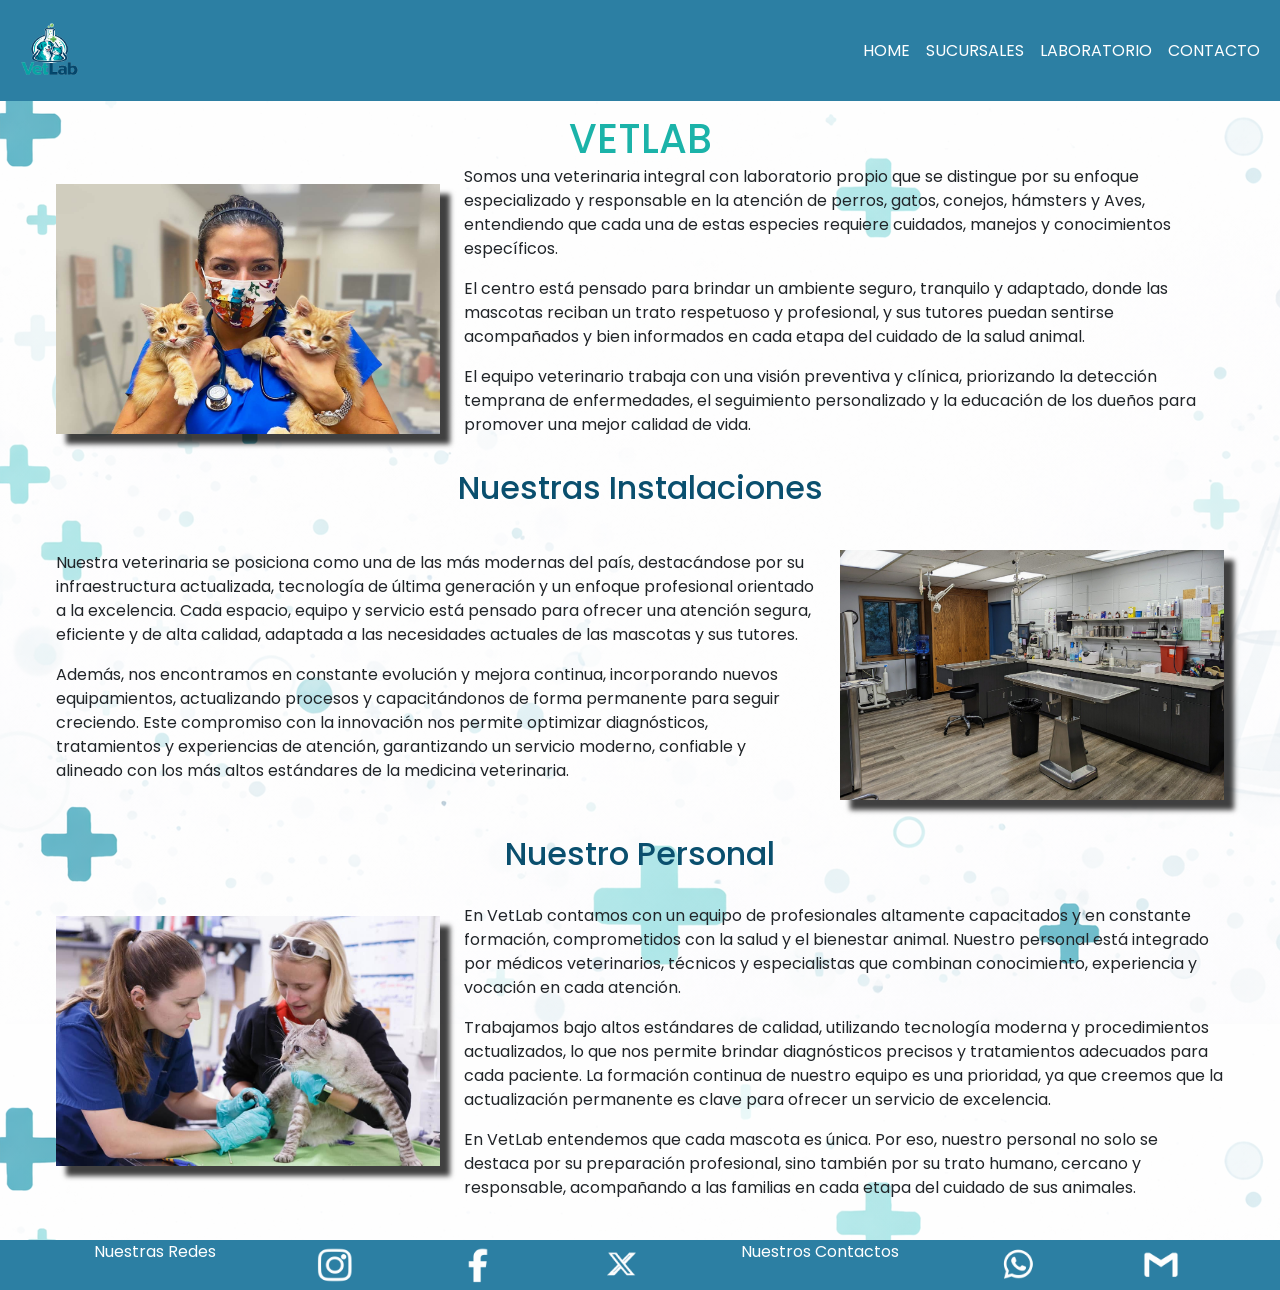
<file: index.html>
<!DOCTYPE html>
<html lang="es">
<head>
    <meta charset="UTF-8">
    <meta name="description" content="Veterinaria y laboratorio VetLab dedicado al diagnóstico y cuidado animal, con profesionales capacitados, tecnología moderna y una red de sucursales que garantizan atención confiable.">
    <meta name="viewport" content="width=device-width, initial-scale=1.0">
    <title>VetLab</title>
    
   
    <link href="https://cdn.jsdelivr.net/npm/bootstrap@5.3.8/dist/css/bootstrap.min.css" rel="stylesheet" integrity="sha384-sRIl4kxILFvY47J16cr9ZwB07vP4J8+LH7qKQnuqkuIAvNWLzeN8tE5YBujZqJLB" crossorigin="anonymous">
   
    <link href="https://fonts.googleapis.com/css2?family=Poppins:wght@400;500;600;700&display=swap" rel="stylesheet">
   
    <link rel="stylesheet" href="./css/style.css">
</head>



<body>
    <header>
        <nav class="navbar navbar-expand-lg header  ">
                    <div class="container-fluid  " >
                        <a class="navbar-brand " href="#"> <img class="logo" src="./img/logo.png.png" alt="logo vetlab"> </a>

                        <button class="navbar-toggler" type="button" data-bs-toggle="collapse" data-bs-target="#navbarNav" aria-controls="navbarNav" aria-expanded="false" aria-label="Toggle navigation">
                         <span class="navbar-toggler-icon"></span>
                         </button>
                            <div class="collapse navbar-collapse justify-content-end" id="navbarNav">
                        <ul class="navbar-nav">
                          <li class="nav-item">
                          <a class="nav-link  a"   href="#">Home</a>
                            </li>
                                    <li class="nav-item">
                            <a class="nav-link  a" href="./pages/sucursales.html">Sucursales</a>
                            </li>
                            <li class="nav-item">
                            <a class="nav-link  a" href="./pages/laboratorio.html">Laboratorio</a>
                            </li>
                            <li class="nav-item">
                            <a class="nav-link a" href="./pages/contacto.html">Contacto</a>
                            </li>
                    </ul>
                </div>
            </div>
        </nav>
        
            
           
    
</header>


        <main>
    
            <section class="contenedor-index">



                <h1 class="titulo-uno"> VetLab  </h1>

                <div class="parrafo-uno">



                       <p>
                         Somos una veterinaria integral con laboratorio propio que se distingue por su enfoque especializado y responsable en la atención de perros, gatos, conejos, hámsters y Aves, entendiendo que cada una de estas especies requiere cuidados, manejos y conocimientos específicos.</p>
                                                    
                        <p> El centro está pensado para brindar un ambiente seguro, tranquilo y adaptado, donde las mascotas reciban un trato respetuoso y profesional, y sus tutores puedan sentirse acompañados y bien informados en cada etapa del cuidado de la salud animal.</p>
                                   

                       <p> El equipo veterinario trabaja con una visión preventiva y clínica, priorizando la detección temprana de enfermedades, el seguimiento personalizado y la educación de los dueños para promover una mejor calidad de vida.</p>


                </div>
       
                

                     
                       <img   class="gatitos-index"  src="./img/personal-gatos.png.jpg" alt="veterinaria sosteniendo dos gatos bebes">


                    <h2 class="titulo-dos"> nuestras instalaciones </h2>

                                <div class="parrafo-dos">

                                        <p>Nuestra veterinaria se posiciona como una de las más modernas del país, destacándose por su infraestructura actualizada, tecnología de última generación y un enfoque profesional orientado a la excelencia. Cada espacio, equipo y servicio está pensado para ofrecer una atención segura, eficiente y de alta calidad, adaptada a las necesidades actuales de las mascotas y sus tutores.</p>
                                        

                                         <p> Además, nos encontramos en constante evolución y mejora continua, incorporando nuevos equipamientos, actualizando procesos y capacitándonos de forma permanente para seguir creciendo. Este compromiso con la innovación nos permite optimizar diagnósticos, tratamientos y experiencias de atención, garantizando un servicio moderno, confiable y alineado con los más altos estándares de la medicina veterinaria.</p>
                                </div>
                    
                 
                 
              
                 <img  class="clinica-index"  src="./img/clinica1.png.jpg" alt="instalaciones de vetlab">
                 

                 
                 <h2 class="titulo-tres"> Nuestro personal</h2>
                 
                 <div class="parrafo-tres">

                    <p>En VetLab contamos con un equipo de profesionales altamente capacitados y en constante formación, comprometidos con la salud y el bienestar animal. Nuestro personal está integrado por médicos veterinarios, técnicos y especialistas que combinan conocimiento, experiencia y vocación en cada atención. </p>
                    

                   <p> Trabajamos bajo altos estándares de calidad, utilizando tecnología moderna y procedimientos actualizados, lo que nos permite brindar diagnósticos precisos y tratamientos adecuados para cada paciente. La formación continua de nuestro equipo es una prioridad, ya que creemos que la actualización permanente es clave para ofrecer un servicio de excelencia.</p>

                   <p> En VetLab entendemos que cada mascota es única. Por eso, nuestro personal no solo se destaca por su preparación profesional, sino también por su trato humano, cercano y responsable, acompañando a las familias en cada etapa del cuidado de sus animales.</p>


                 </div>
                
                 
                  
               
                 
                 <img class="personal-index" src="./img/veterinaria1.png.jpg" alt="veterinaria atendiento a un gato">




            </section>
    
    
           





        </main>
  
    
   
   
    
    
    
    
   
         <footer>
          <p class="predes">nuestras Redes</p>
          <a  class="img-ig" href="https://www.instagram.com/nico_perettii/"><img src="./img/ig.png.png" alt="logo instragram"></a>
          <a class="img-facebook"  href="https://www.instagram.com/nico_perettii/"><img src="./img/facebook.png.png" alt="logo facebook"></a>
          
          <a class="img-twitter" href="https://x.com/NicoPerettii"> <img src="./img/twitter.png.png" alt="logo twitter"></a>
         


            <p class="pcontactos">nuestros contactos</p>
                    <a class="img-whats" href="https://w.app/vetlabcontacto"><img src="./img/whatsapp.png.png" alt="logo whatsapp"></a>
                   <a class="img-gmail" href="mailto:nicolasmperettigmail.com"> <img src="./img/gmail.png.png" alt="logo correo"></a>
              
            
          
          
       
        </footer>
    
            <script src="https://cdn.jsdelivr.net/npm/bootstrap@5.3.8/dist/js/bootstrap.bundle.min.js" integrity="sha384-FKyoEForCGlyvwx9Hj09JcYn3nv7wiPVlz7YYwJrWVcXK/BmnVDxM+D2scQbITxI" crossorigin="anonymous"></script>

</body>
</html>
</file>
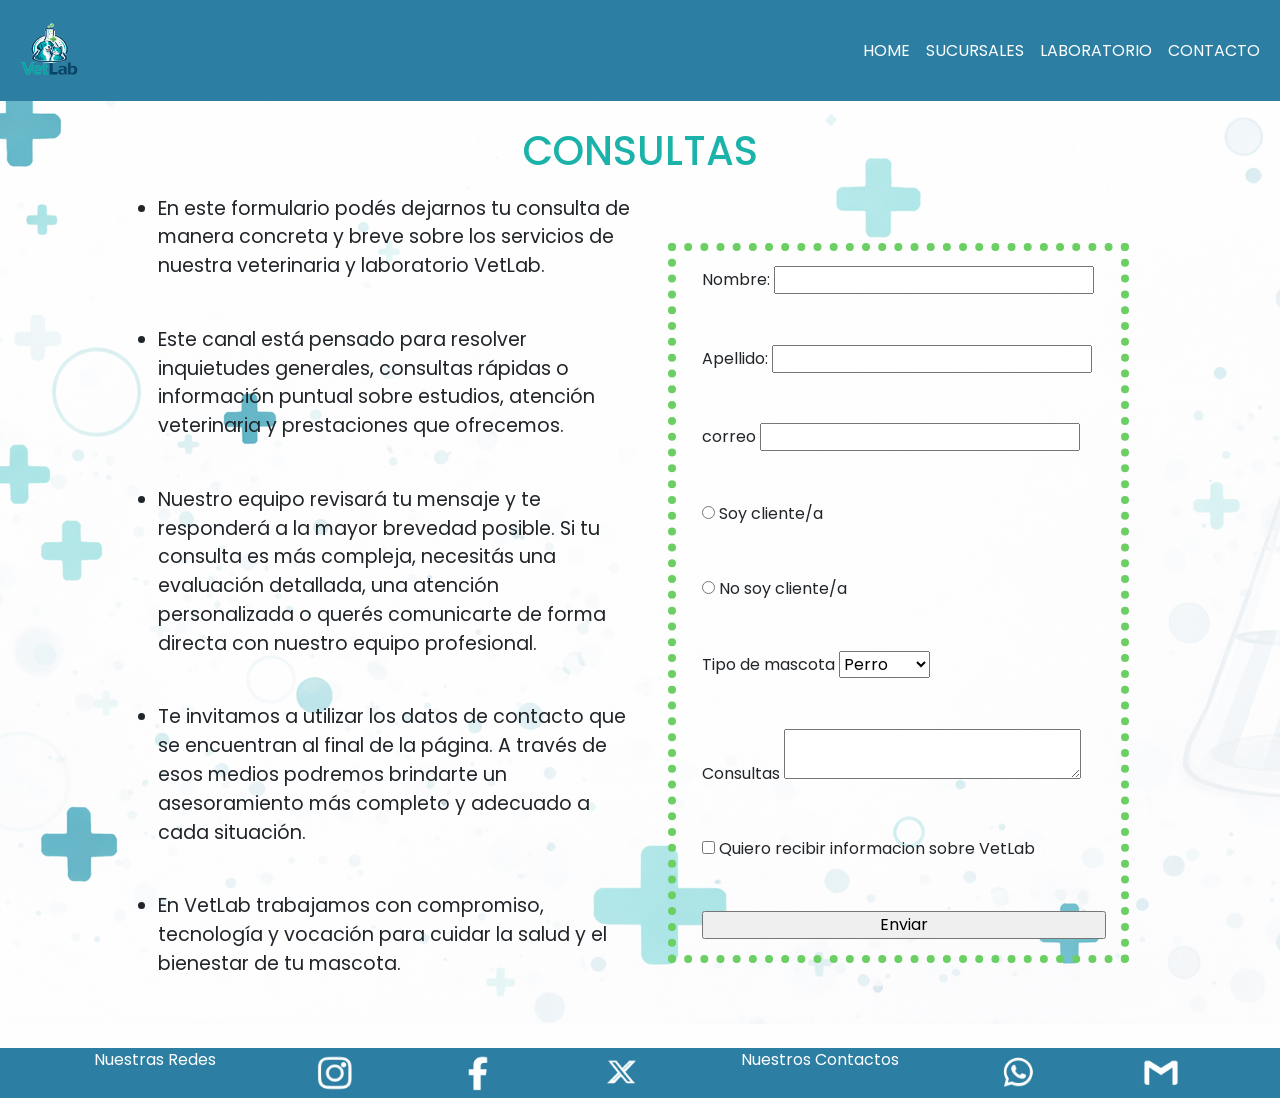
<file: pages/contacto.html>
<!DOCTYPE html>
<html lang="es">
<head>
    <meta charset="UTF-8">
    <meta name="viewport" content="width=device-width, initial-scale=1.0">
    <meta name="description" content="Contactá con VetLab para consultas, turnos o información sobre estudios y servicios veterinarios. Nuestro equipo está disponible para ayudarte y brindarte asesoramiento.">
     <title>Vetlab Contacto</title>
    <link href="https://cdn.jsdelivr.net/npm/bootstrap@5.3.8/dist/css/bootstrap.min.css" rel="stylesheet" integrity="sha384-sRIl4kxILFvY47J16cr9ZwB07vP4J8+LH7qKQnuqkuIAvNWLzeN8tE5YBujZqJLB" crossorigin="anonymous">
    
    <link href="https://fonts.googleapis.com/css2?family=Poppins:wght@400;500;600;700&display=swap" rel="stylesheet">
    <link rel="stylesheet" href="../css/style.css">
</head>
<body>
    
    
    
    <header>

                 <nav class="navbar navbar-expand-lg header  ">
                    <div class="container-fluid  " >
                        <a class="navbar-brand " href="#"> <img class="logo" src="../img/logo.png.png" alt="logo vetlab"> </a>

                        <button class="navbar-toggler" type="button" data-bs-toggle="collapse" data-bs-target="#navbarNav" aria-controls="navbarNav" aria-expanded="false" aria-label="Toggle navigation">
                         <span class="navbar-toggler-icon"></span>
                         </button>
                            <div class="collapse navbar-collapse justify-content-end" id="navbarNav">
                        <ul class="navbar-nav">
                          <li class="nav-item">
                          <a class="nav-link  a"   href="../index.html">Home</a>
                            </li>
                                    <li class="nav-item">
                            <a class="nav-link  a" href="./sucursales.html">Sucursales</a>
                            </li>
                            <li class="nav-item">
                            <a class="nav-link  a" href="./laboratorio.html">Laboratorio</a>
                            </li>
                            <li class="nav-item">
                            <a class="nav-link a" href="#">Contacto</a>
                            </li>
                    </ul>
                </div>
            </div>
        </nav>

      
    </header>
    
    
    
    
    
    
    
    <main>
        <h1 class="titulo-contacto"> Consultas </h1>
       
       
       
      <section class="formulario">   

        <div class="textop">
            
            <ul>
               
                 <li> <p>En este formulario podés dejarnos tu consulta de manera concreta y breve sobre los servicios de nuestra  veterinaria y laboratorio VetLab. </p></li>
                        <br>
                  <li>  <p>Este canal está pensado para resolver inquietudes generales, consultas rápidas o información puntual sobre estudios, atención veterinaria y prestaciones que ofrecemos.</p> </li>
                        <br>
                   <li> <p>Nuestro equipo revisará tu mensaje y te responderá a la mayor brevedad posible. Si tu consulta es más compleja, necesitás una evaluación detallada, una atención personalizada o querés comunicarte de forma directa con nuestro equipo profesional. </p></li>
                    <br>
                    <li><p>Te invitamos a utilizar los datos de contacto que se encuentran al final de la página. A través de esos medios podremos brindarte un asesoramiento más completo y adecuado a cada situación. </p></li>
                        <br>
                    <li><p>En VetLab trabajamos con compromiso, tecnología y vocación para cuidar la salud y el bienestar de tu mascota.</p></li>
            </ul>


              
        </div>

       


           
                        
                            <form class="form" action="/sumbit"  method="post">

                                        <div >

                                            <label for="nombre">Nombre:</label>
                                            <input type="text" name="nombre" id="nombre">
                                        </div>
                                        
                                    <div >
                                        <label for="apellido">Apellido:</label>
                                        <input type="text" name="apellido" id="apellido">
                                    
                                    </div>
                                    
                                    <div >
                                        <label for="correo">correo</label>
                                        <input type="text" name="correo" id="correo">

                                    </div>
                                   
                                    <div>  
                                        
                                        <input type="radio">
                                        <label for="soy cliente">Soy cliente/a </label>
                                    
                                    </div>
                                
                                    <div>
                                        
                                        <input type="radio">
                                        <label for="no soy cliente">No soy cliente/a </label>
                                    
                                    </div>

                                   <div>

                                         <label for="Tipo de mascota">Tipo de mascota</label>
                                        <select name="" id="">
                                            <option value="">Perro</option>
                                            <option value="">Gato</option>
                                            <option value="">Conejo</option>
                                            <option value="">Hamster</option>
                                            <option value="">Aves</option>
                                        </select>
                                   </div>

                                   
                                    <div>

                                        <label for="consultas">Consultas</label>
                                        <textarea name="consultas" id="consultas"></textarea>
                                    
                                    </div>
                                    
                                    <div>
                                        <input type="checkbox">
                                        <label for="quiero recibir información sobre vetlab">Quiero recibir informacion sobre VetLab</label>
                                        
                                    
                                    </div>
                                   

                                <input class="boton" type="submit" value="Enviar">







                            </form>
                            
                        <p class="textomobile"> En este formulario podés dejarnos tu consulta de manera concreta y breve sobre los servicios de nuestra veterinaria y laboratorio VetLab.
                                        
                                Este canal está pensado para resolver inquietudes generales, consultas rápidas o información puntual sobre estudios, atención veterinaria y prestaciones que ofrecemos.
                                        
                                Te invitamos a utilizar los datos de contacto que se encuentran al final de la página. A través de esos medios podremos brindarte un asesoramiento más completo y adecuado a cada situación.</p>

                                     
      </section>
       

                

    </main>
    
    
   
   
   
   
    
    
    
   <footer>
         <p class="predes">nuestras Redes</p>
          <a class="img-ig" href="https://www.instagram.com/nico_perettii/"><img src="../img/ig.png.png" alt="logo instragram"></a>
          <a class="img-facebook"  href="https://www.instagram.com/nico_perettii/"><img src="../img/facebook.png.png" alt="logo facebook"></a>
          
          <a class="img-twitter" href="https://x.com/NicoPerettii"> <img src="../img/twitter.png.png" alt="logo twitter"></a>
         


              <p class="pcontactos">nuestros contactos</p>
                    <a class="img-whats" href="https://w.app/vetlabcontacto"><img src="../img/whatsapp.png.png" alt="logo whatsapp"></a>
                      <a class="img-gmail" href="mailto:nicolasmperettigmail.com"> <img src="../img/gmail.png.png" alt="logo correo"></a>
            
          
              
          
       
        </footer>
        <script src="https://cdn.jsdelivr.net/npm/bootstrap@5.3.8/dist/js/bootstrap.bundle.min.js" integrity="sha384-FKyoEForCGlyvwx9Hj09JcYn3nv7wiPVlz7YYwJrWVcXK/BmnVDxM+D2scQbITxI" crossorigin="anonymous"></script>
</body>
</html>
</file>
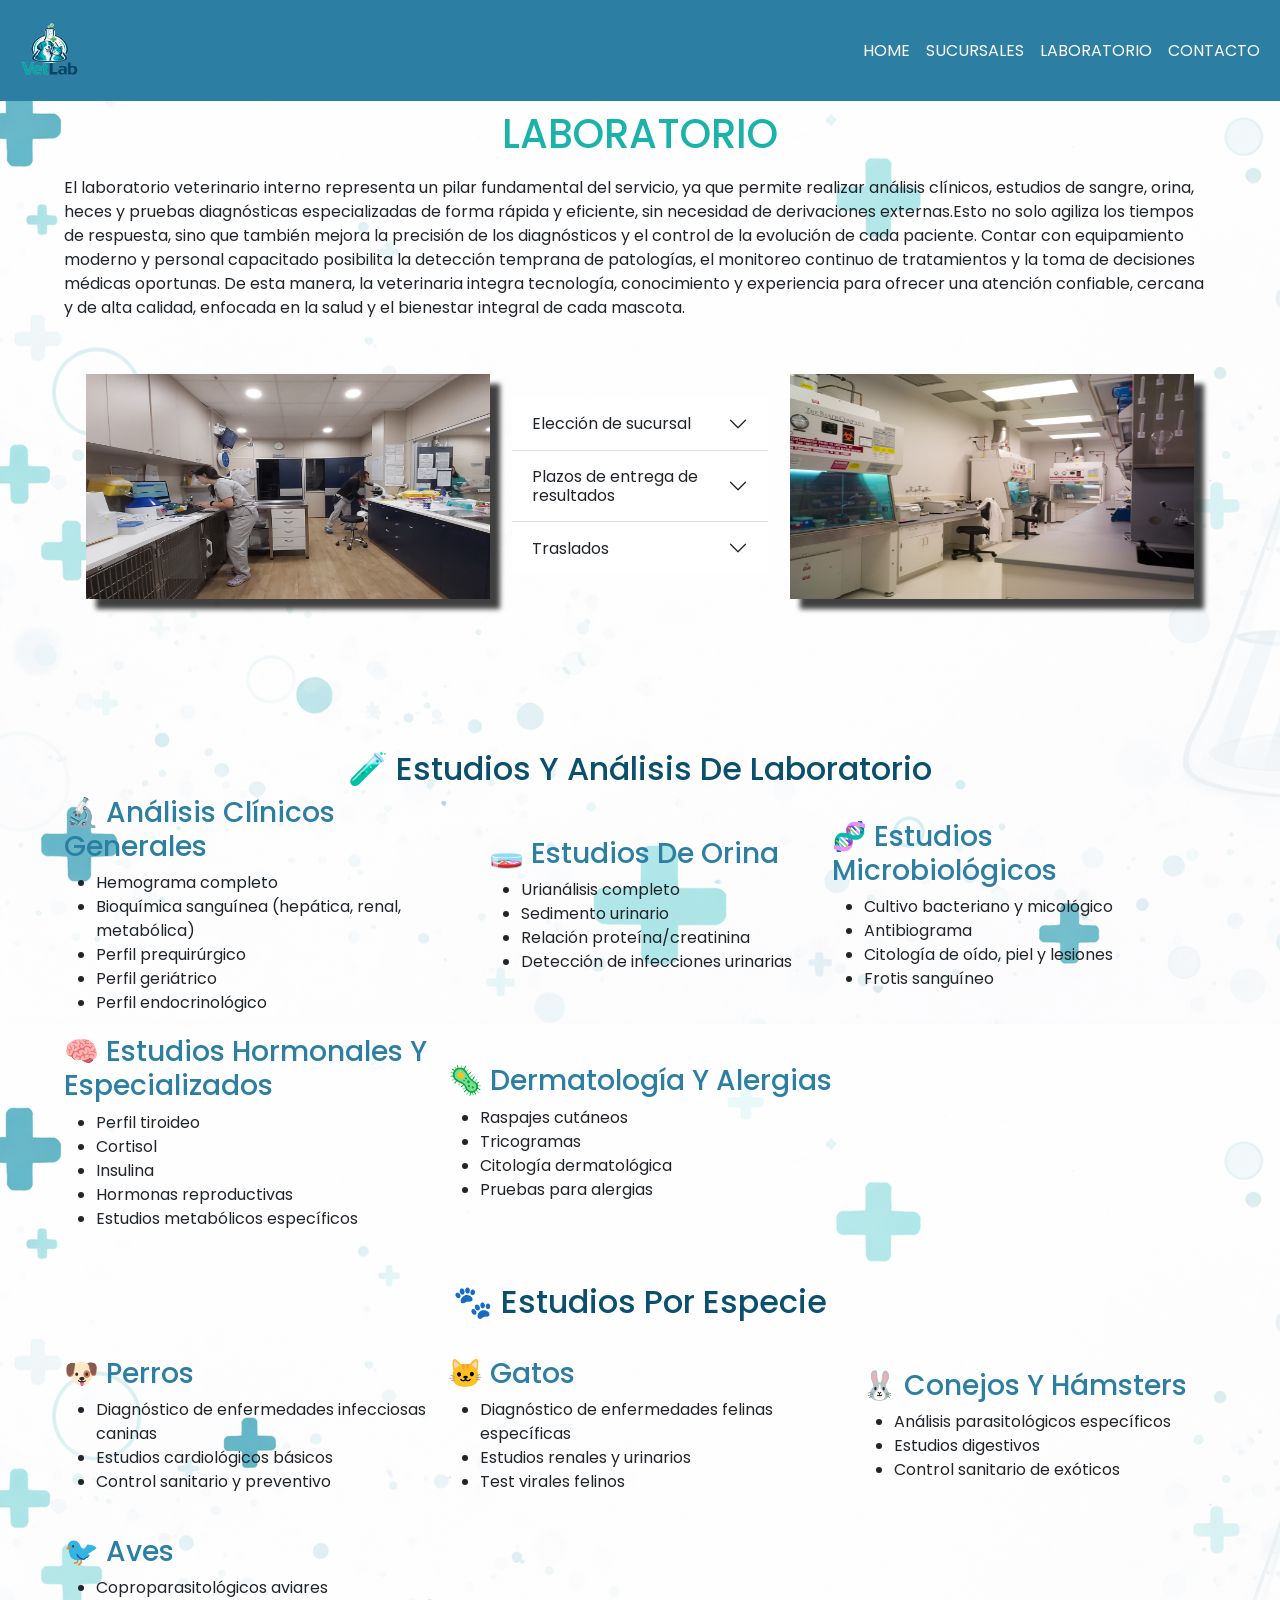
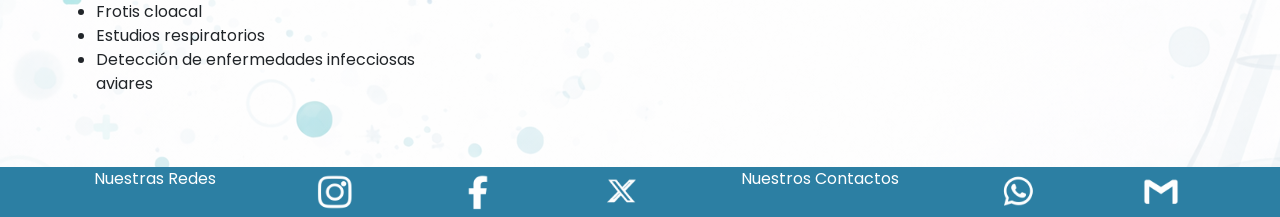
<file: pages/laboratorio.html>
<!DOCTYPE html>
<html lang="es">
<head>
    <meta charset="UTF-8">
    <meta name="viewport" content="width=device-width, initial-scale=1.0">
    <meta name="description" content="Laboratorio VetLab: análisis veterinarios precisos y confiables, con tecnología especializada para el diagnóstico de perros, gatos, aves y pequeños animales.">
    <title>VetLab Laboratorio</title>
    <link href="https://cdn.jsdelivr.net/npm/bootstrap@5.3.8/dist/css/bootstrap.min.css" rel="stylesheet" integrity="sha384-sRIl4kxILFvY47J16cr9ZwB07vP4J8+LH7qKQnuqkuIAvNWLzeN8tE5YBujZqJLB" crossorigin="anonymous">
    
    <link href="https://fonts.googleapis.com/css2?family=Poppins:wght@400;500;600;700&display=swap" rel="stylesheet">
    
    <link rel="stylesheet" href="../css/style.css">
</head>
<body>
    

    <header>
         <nav class="navbar navbar-expand-lg header  ">
                    <div class="container-fluid  " >
                        <a class="navbar-brand " href="#"> <img class="logo" src="../img/logo.png.png" alt="logo vetlab"> </a>

                        <button class="navbar-toggler" type="button" data-bs-toggle="collapse" data-bs-target="#navbarNav" aria-controls="navbarNav" aria-expanded="false" aria-label="Toggle navigation">
                         <span class="navbar-toggler-icon"></span>
                         </button>
                            <div class="collapse navbar-collapse justify-content-end" id="navbarNav">
                        <ul class="navbar-nav">
                          <li class="nav-item">
                          <a class="nav-link  a"   href="../index.html">Home</a>
                            </li>
                                    <li class="nav-item">
                            <a class="nav-link  a" href="./sucursales.html">Sucursales</a>
                            </li>
                            <li class="nav-item">
                            <a class="nav-link  a" href="#">Laboratorio</a>
                            </li>
                            <li class="nav-item">
                            <a class="nav-link a" href="./contacto.html">Contacto</a>
                            </li>
                    </ul>
                </div>
            </div>
        </nav>
        
     

    </header>
    
    
    
    
    
    
    <main>

        <section class="contenedor-lab1">

            <h1 class="titulo1"> laboratorio </h1>
       
                <p class="parrafo1">El laboratorio veterinario interno representa un pilar fundamental del servicio, ya que permite realizar análisis clínicos, estudios de sangre, orina, heces y pruebas diagnósticas especializadas de forma rápida y eficiente, sin necesidad de derivaciones externas.Esto no solo agiliza los tiempos de respuesta, sino que también mejora la precisión de los diagnósticos y el control de la evolución de cada paciente. Contar con equipamiento moderno y personal capacitado posibilita la detección temprana de patologías, el monitoreo continuo de tratamientos y la toma de decisiones médicas oportunas. De esta manera, la veterinaria integra tecnología, conocimiento y experiencia para ofrecer una atención confiable, cercana y de alta calidad, enfocada en la salud y el bienestar integral de cada mascota.</p>

           <img  class="img-lab2"  src="../img/laboratorio1.png.jpg" alt="laboratorio de vetlab">


            <div class="accordion accordion-flush atajos" id="accordionFlushExample">
            <div class="accordion-item">
            <h2 class="accordion-header">
            <button class="accordion-button collapsed" type="button" data-bs-toggle="collapse" data-bs-target="#flush-collapseOne" aria-expanded="false" aria-controls="flush-collapseOne">
         Elección de sucursal
                </button>
                 </h2>
             <div id="flush-collapseOne" class="accordion-collapse collapse" data-bs-parent="#accordionFlushExample">
           <div class="accordion-body">
            Según el tipo de estudio requerido y su cercanía geográfica, le recomendamos elegir la sucursal que resulte más conveniente de acuerdo a su ubicación.

            Es importante tener en cuenta que la Casa Central de San Francisco es la sede que cuenta con la totalidad de los estudios y la capacidad diagnóstica completa, ofreciendo la opción más integral dentro de la red VetLab.</div>
         </div>
            </div>
        <div class="accordion-item">
          <h2 class="accordion-header">
           <button class="accordion-button collapsed" type="button" data-bs-toggle="collapse" data-bs-target="#flush-collapseTwo" aria-expanded="false" aria-controls="flush-collapseTwo">
               Plazos de entrega de resultados
              </button>
            </h2>
            <div id="flush-collapseTwo" class="accordion-collapse collapse" data-bs-parent="#accordionFlushExample">
              <div class="accordion-body">El tiempo estimado para el análisis y entrega de resultados es de aproximadamente una semana. En casos de estudios de mayor complejidad, el plazo puede extenderse hasta un máximo de 15 días, garantizando siempre la precisión y la calidad diagnóstica que caracterizan a VetLab.</div>
         </div>
        </div>
        <div class="accordion-item">
          <h2 class="accordion-header">
            <button class="accordion-button collapsed" type="button" data-bs-toggle="collapse" data-bs-target="#flush-collapseThree" aria-expanded="false" aria-controls="flush-collapseThree">
             Traslados
                </button>
            </h2>
              <div id="flush-collapseThree" class="accordion-collapse collapse" data-bs-parent="#accordionFlushExample">
            <div class="accordion-body">Los traslados se encuentran incluidos para aquellos clientes que abonan una      cuota  mensual dentro de nuestros planes de servicio.

            En caso de no contar con dicho plan, el traslado puede realizarse abonando un adicional equivalente al 15% del valor del estudio solicitado, garantizando siempre una gestión segura y coordinada dentro de la red VetLab.</div>
           </div>
         </div>
            </div>


            <img class="img-lab1"  src="../img/laboratorio2.png.jpg" alt="laboratorio de vetlab">


        </section>
        

            <section class="contenedor-lab2">



                <h2 class="titulo2">🧪 Estudios y análisis de laboratorio </h2>
                        
                
                <div class="analisis">

                            <h3>🔬 Análisis clínicos generales </h3>
                                                <ul> 
                                            
                                                    <li>  Hemograma completo  </li>
                                                    <li>  Bioquímica sanguínea (hepática, renal, metabólica) </li> 
                                                    <li> Perfil prequirúrgico </li> 
                                                    <li> Perfil geriátrico  </li>
                                                    <li> Perfil endocrinológico </li>
                                                   
                                                </ul>

                        </div>
                 
                    <div class="orina">


                        <h3>  🧫 Estudios de orina  </h3>
                                            <ul>
                                                <li>   Urianálisis completo </li>
                                                <li> Sedimento urinario </li>
                                                <li> Relación proteína/creatinina </li>
                                                <li> Detección de infecciones urinarias </li>
                                        
                                            </ul>



                    </div>
                   
                    <div class="micro">

                        <h3> 🧬 Estudios microbiológicos  </h3>
                                            <ul>
                                                <li>Cultivo bacteriano y micológico</li> 
                                                <li>Antibiograma </li> 
                                                <li>Citología de oído, piel y lesiones </li> 
                                                <li>Frotis sanguíneo </li> 
                                        
                                            </ul>

                   </div>
                    
                   <div class="estudio">


                            <h3>🧠 Estudios hormonales y especializados </h3>
                                                <ul>  
                                                    <li>Perfil tiroideo</li>
                                                    <li>Cortisol </li>
                                                    <li> Insulina</li>
                                                    <li> Hormonas reproductivas</li>
                                                    <li>Estudios metabólicos específicos </li>

                                                </ul>


                   </div>

                   <div class="alergias">


                        <h3> 🦠 Dermatología y alergias  </h3>
                                            <ul> 
                                                <li>Raspajes cutáneos </li> 
                                                <li> Tricogramas</li>
                                                <li> Citología dermatológica</li> 
                                                <li> Pruebas para alergias</li>
                                    
                                            </ul>



                   </div>

                   

                    <h2 class="titulo3"> 🐾 Estudios por especie</h2>

                   <div class="perros" id="perros"> 

                        <h3>🐶 Perros </h3>
                        <ul> 
                            <li>  Diagnóstico de enfermedades infecciosas caninas</li> 
                            <li> Estudios cardiológicos básicos</li> 
                            <li> Control sanitario y preventivo</li>
                   
                        </ul>

                   </div> 
                        
                   
                   <div  class="gatos" id="gatos">

                            <h3> 🐱 Gatos  </h3>
                 
                                <ul>
                                    <li>  Diagnóstico de enfermedades felinas específicas</li>
                                    <li>Estudios renales y urinarios </li>
                                    <li>Test virales felinos   </li>
                 
                                </ul>

                        </div>
                 
                    <div class="roedores" id="roedores">
                        <h3> 🐰 Conejos y hámsters</h3>
                        <ul> 
                            <li>Análisis parasitológicos específicos </li>
                            <li>Estudios digestivos </li> 
                            <li>Control sanitario de exóticos </li> 
                         
                        </ul>
                 </div>
            
                 <div class="aves" id="aves">

                        <h3> 🐦 Aves</h3>
                        <ul>
                             <li>Coproparasitológicos aviares</li>
                            <li>Frotis cloacal </li>
                            <li>Estudios respiratorios </li>
                            <li>Detección de enfermedades infecciosas aviares</li>
                
                        </ul>

                 </div>

                    



            </section>



       

          
       
        
    </main>
    
    
    
    
     <footer>
          <p class="predes">nuestras Redes</p>
          <a class="img-ig" href="https://www.instagram.com/nico_perettii/"><img src="../img/ig.png.png" alt="logo instragram"></a>
           <a class="img-facebook"  href="https://www.instagram.com/nico_perettii/"><img src="../img/facebook.png.png" alt="logo facebook"></a>
          
          <a class="img-twitter" href="https://x.com/NicoPerettii"> <img src="../img/twitter.png.png" alt="logo twitter"></a>
         


             <p class="pcontactos">nuestros contactos</p>
                    <a class="img-whats" href="https://w.app/vetlabcontacto"><img src="../img/whatsapp.png.png" alt="logo whatsapp"></a>
                      <a class="img-gmail" href="mailto:nicolasmperettigmail.com"> <img src="../img/gmail.png.png" alt="logo correo"></a>
            
          
              
          
       
        </footer>

        <script src="https://cdn.jsdelivr.net/npm/bootstrap@5.3.8/dist/js/bootstrap.bundle.min.js" integrity="sha384-FKyoEForCGlyvwx9Hj09JcYn3nv7wiPVlz7YYwJrWVcXK/BmnVDxM+D2scQbITxI" crossorigin="anonymous"></script>
</body>
</html>
</file>
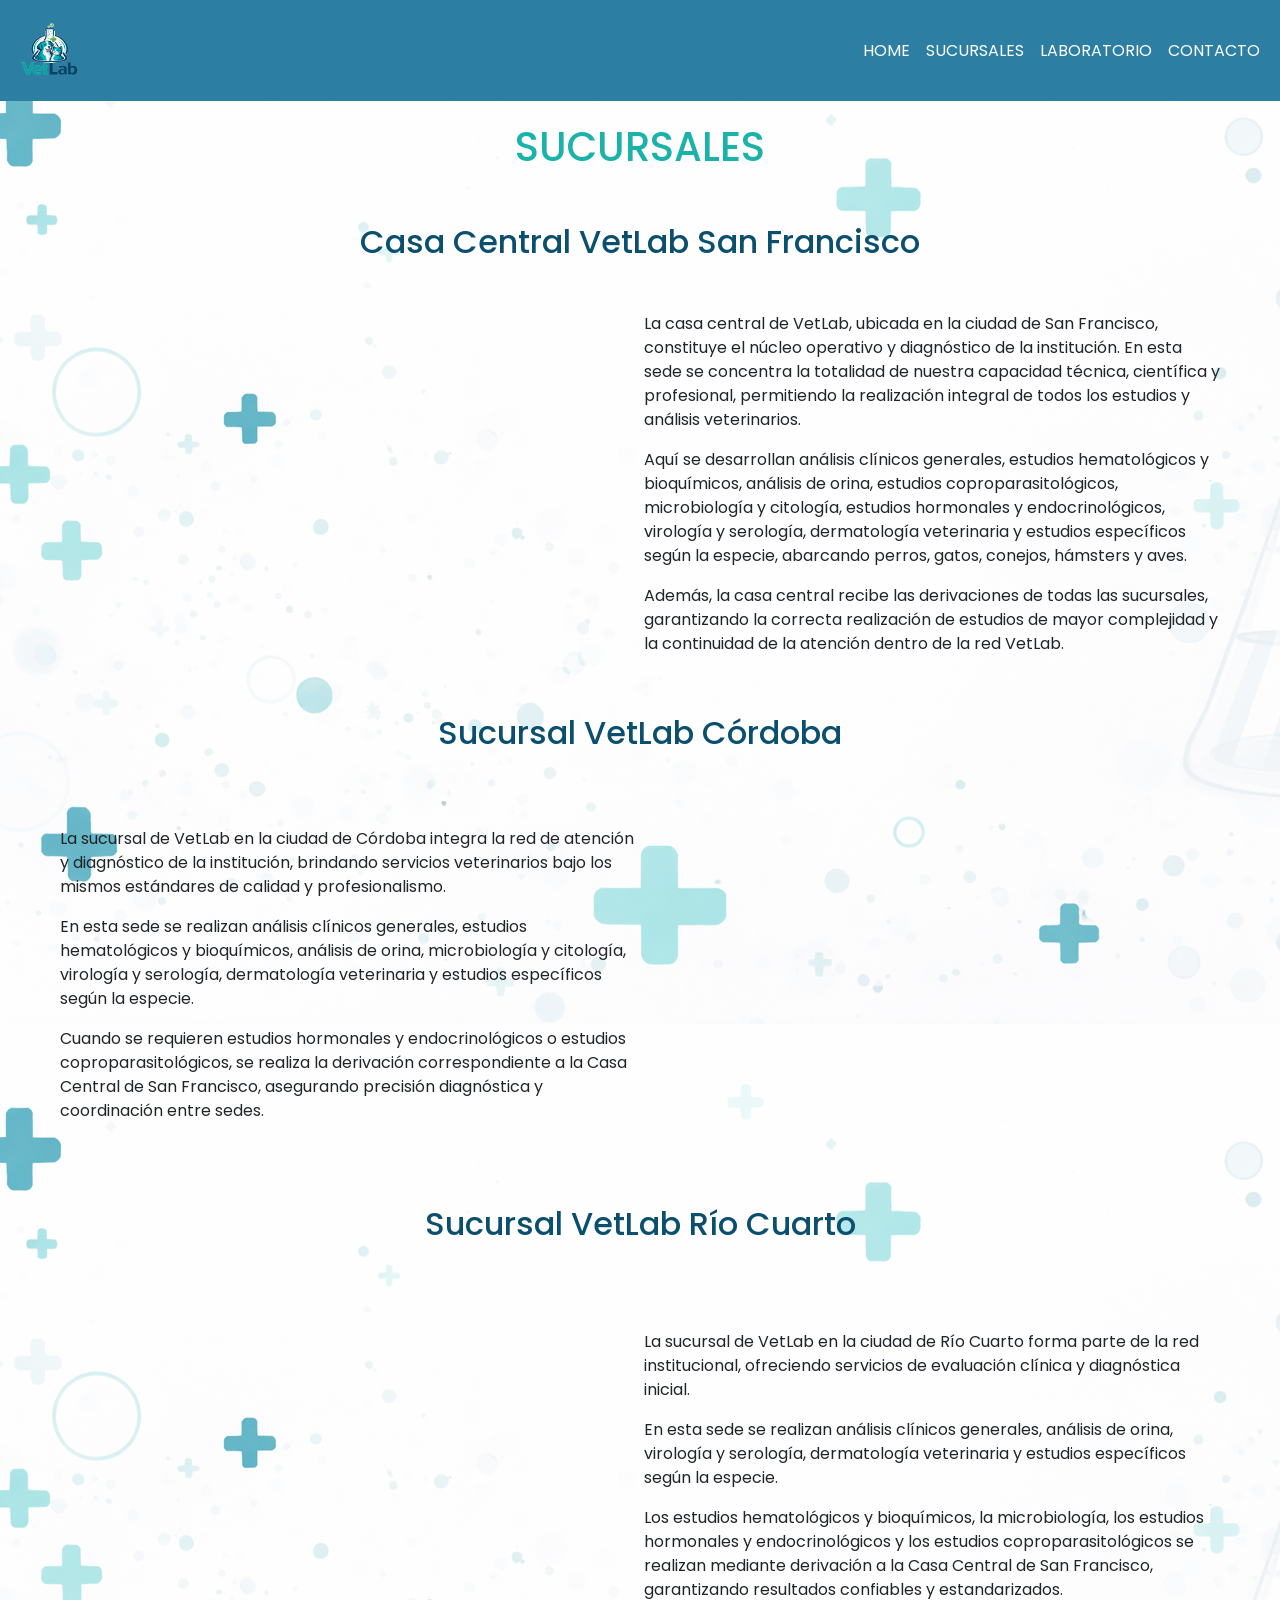
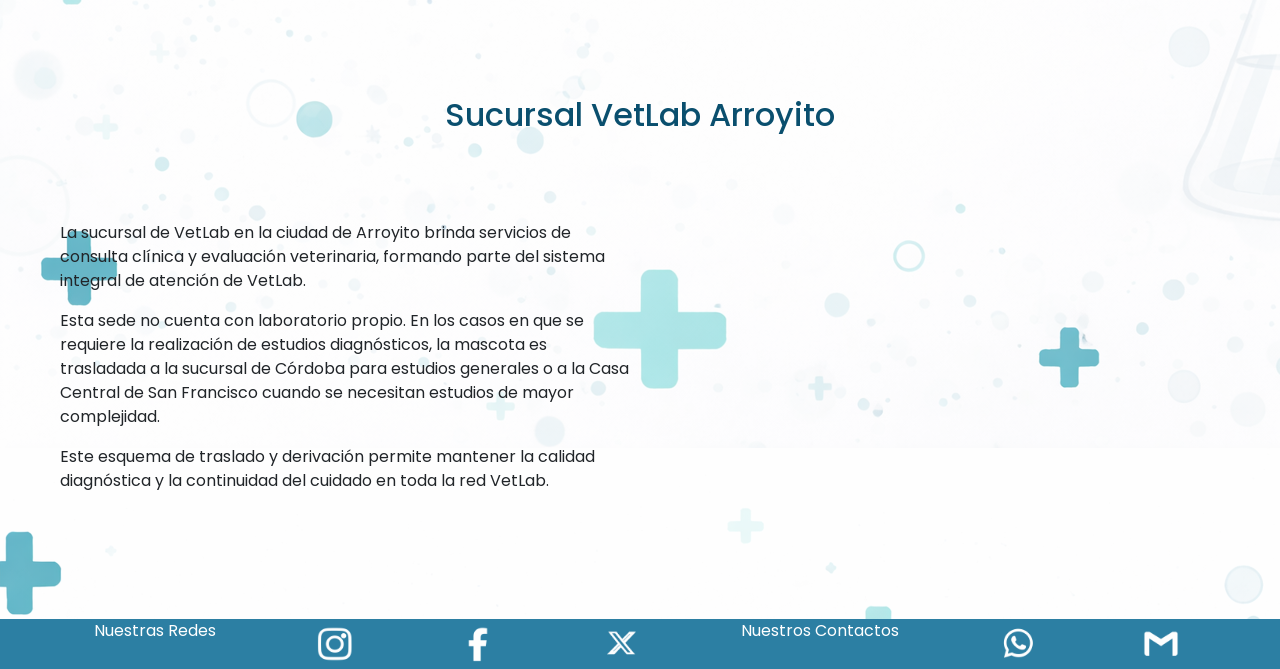
<file: pages/sucursales.html>
<!DOCTYPE html>
<html lang="es">
<head>
    <meta charset="UTF-8">
    <meta name="viewport" content="width=device-width, initial-scale=1.0">
    <meta name="description" content="Red de sucursales VetLab: atención veterinaria coordinada en distintas ciudades, con derivación a Casa Central para estudios especializados y diagnósticos de mayor complejidad.">
    <title>VetLab Sucursales</title>
    <link href="https://cdn.jsdelivr.net/npm/bootstrap@5.3.8/dist/css/bootstrap.min.css" rel="stylesheet" integrity="sha384-sRIl4kxILFvY47J16cr9ZwB07vP4J8+LH7qKQnuqkuIAvNWLzeN8tE5YBujZqJLB" crossorigin="anonymous">
   
    <link href="https://fonts.googleapis.com/css2?family=Poppins:wght@400;500;600;700&display=swap" rel="stylesheet">
    <link rel="stylesheet" href="../css/style.css">
</head>
<body>
    <header>
        <nav class="navbar navbar-expand-lg header  ">
                    <div class="container-fluid  " >
                        <a class="navbar-brand " href="#"> <img class="logo" src="../img/logo.png.png" alt="logo vetlab"> </a>

                        <button class="navbar-toggler" type="button" data-bs-toggle="collapse" data-bs-target="#navbarNav" aria-controls="navbarNav" aria-expanded="false" aria-label="Toggle navigation">
                         <span class="navbar-toggler-icon"></span>
                         </button>
                            <div class="collapse navbar-collapse justify-content-end" id="navbarNav">
                        <ul class="navbar-nav">
                          <li class="nav-item">
                          <a class="nav-link  a"   href="../index.html">Home</a>
                            </li>
                                    <li class="nav-item">
                            <a class="nav-link  a" href="#">Sucursales</a>
                            </li>
                            <li class="nav-item">
                            <a class="nav-link  a" href="./laboratorio.html">Laboratorio</a>
                            </li>
                            <li class="nav-item">
                            <a class="nav-link a" href="./contacto.html">Contacto</a>
                            </li>
                    </ul>
                </div>
            </div>
        </nav>
      
    </header>

    <main>
        <section class="contenedor-sucursales">


                 <h1 class="titulo-principal"> sucursales </h1>
                 
           
           
                    <h2 class="san-francisco"> Casa Central VetLab  San Francisco</h2>
                    
                            <div class="sanfranp"> 


                                <p> La casa central de VetLab, ubicada en la ciudad de San Francisco, constituye el núcleo operativo y diagnóstico de la institución. En esta sede se concentra la totalidad de nuestra capacidad técnica, científica y profesional, permitiendo la realización integral de todos los estudios y análisis veterinarios. </p>
                                                        

                                 <p>Aquí se desarrollan análisis clínicos generales, estudios hematológicos y bioquímicos, análisis de orina, estudios coproparasitológicos, microbiología y citología, estudios hormonales y endocrinológicos, virología y serología, dermatología veterinaria y estudios específicos según la especie, abarcando perros, gatos, conejos, hámsters y aves.</p>
                                                    
                                 <p>Además, la casa central recibe las derivaciones de todas las sucursales, garantizando la correcta realización de estudios de mayor complejidad y la continuidad de la atención dentro de la red VetLab.</p>


                            </div>

                        


                        <iframe class="sanfranif" src="https://www.google.com/maps/embed?pb=!1m18!1m12!1m3!1d6809.15926044576!2d-62.088385495264326!3d-31.425706067414552!2m3!1f0!2f0!3f0!3m2!1i1024!2i768!4f13.1!3m3!1m2!1s0x95cb2818a68cb0ef%3A0x98e3a3b65bf68abb!2sVeterinaria%20Roca!5e0!3m2!1ses-419!2sar!4v1770318659574!5m2!1ses-419!2sar" width="600" height="450" style="border:0;" allowfullscreen="" loading="lazy" referrerpolicy="no-referrer-when-downgrade"></iframe>




                    
                   

                   
                    <h2 class="cordoba">Sucursal VetLab Córdoba</h2>
                    
                  
                                    <div class="cordobap">


                                        <p>
                                        La sucursal de VetLab en la ciudad de Córdoba integra la red de atención y diagnóstico de la institución, brindando servicios veterinarios bajo los mismos estándares de calidad y profesionalismo. </p>
                                        

                                        <p>En esta sede se realizan análisis clínicos generales, estudios hematológicos y bioquímicos, análisis de orina, microbiología y citología, virología y serología, dermatología veterinaria y estudios específicos según la especie.</p>
                                            

                                        <p>Cuando se requieren estudios hormonales y endocrinológicos o estudios coproparasitológicos, se realiza la derivación correspondiente a la Casa Central de San Francisco, asegurando precisión diagnóstica y coordinación entre sedes.</p>


                                    </div>
                       

                        <iframe class="cordobaif" src="https://www.google.com/maps/embed?pb=!1m18!1m12!1m3!1d19257.360743788875!2d-64.19154419643435!3d-31.434712375595353!2m3!1f0!2f0!3f0!3m2!1i1024!2i768!4f13.1!3m3!1m2!1s0x9432a2e64013326b%3A0xb1cb731ea4815804!2sPRO-VET!5e0!3m2!1ses-419!2sar!4v1770318729387!5m2!1ses-419!2sar" width="600" height="450" style="border:0;" allowfullscreen="" loading="lazy" referrerpolicy="no-referrer-when-downgrade"></iframe>
                    
                    

                    
        
                    
                    <h2 class="rio-cuarto">Sucursal VetLab  Río Cuarto</h2>

                        <div class="riocuartop">

                                <p>
                                La sucursal de VetLab en la ciudad de Río Cuarto forma parte de la red institucional, ofreciendo servicios de evaluación clínica y diagnóstica inicial. </p>
                               

                                 <p>En esta sede se realizan análisis clínicos generales, análisis de orina, virología y serología, dermatología veterinaria y estudios específicos según la especie.</p>
                                  

                                 <p>Los estudios hematológicos y bioquímicos, la microbiología, los estudios hormonales y endocrinológicos y los estudios coproparasitológicos se realizan mediante derivación a la Casa Central de San Francisco, garantizando resultados confiables y estandarizados. </p>
                                
                        </div>
                        

                        <iframe class="riocuartoif" src="https://www.google.com/maps/embed?pb=!1m18!1m12!1m3!1d7948.603500679236!2d-64.34765422900705!3d-33.10971229681585!2m3!1f0!2f0!3f0!3m2!1i1024!2i768!4f13.1!3m3!1m2!1s0x95d20076504ff175%3A0x7e149946ef9fbd06!2sCl%C3%ADnica%20Veterinaria%20El%20Paso!5e0!3m2!1ses-419!2sar!4v1770318786118!5m2!1ses-419!2sar" width="600" height="450" style="border:0;" allowfullscreen="" loading="lazy" referrerpolicy="no-referrer-when-downgrade"></iframe>
        
                
                       
                
                     <h2 class="arroyito">Sucursal VetLab  Arroyito</h2>

                        <div class="arroyitop">
                             <p> 
                             La sucursal de VetLab en la ciudad de Arroyito brinda servicios de consulta clínica y evaluación veterinaria, formando parte del sistema integral de atención de VetLab. </p>
                            

                             <p>Esta sede no cuenta con laboratorio propio. En los casos en que se requiere la realización de estudios diagnósticos, la mascota es trasladada a la sucursal de Córdoba para estudios generales o a la Casa Central de San Francisco cuando se necesitan estudios de mayor complejidad. </p>
                             

                            <p>Este esquema de traslado y derivación permite mantener la calidad diagnóstica y la continuidad del cuidado en toda la red VetLab.</p>
                        </div>


                        

                        <iframe class="arroyitoif" src="https://www.google.com/maps/embed?pb=!1m18!1m12!1m3!1d16670.304392483424!2d-63.06236646993462!3d-31.421467341239946!2m3!1f0!2f0!3f0!3m2!1i1024!2i768!4f13.1!3m3!1m2!1s0x94334dda3f34d6ab%3A0x2612cf9a3e444ec2!2sMundo%20Vet!5e0!3m2!1ses-419!2sar!4v1770318877901!5m2!1ses-419!2sar" width="600" height="450" style="border:0;" allowfullscreen="" loading="lazy" referrerpolicy="no-referrer-when-downgrade"></iframe>
                     
                   
                     
       

        </section>
         
    </main>

   <footer>
          <p class="predes">nuestras Redes</p>
          <a class="img-ig" href="https://www.instagram.com/nico_perettii/"><img src="../img/ig.png.png" alt="logo instragram"></a>
          <a class="img-facebook"  href="https://www.instagram.com/nico_perettii/"><img src="../img/facebook.png.png" alt="logo facebook"></a>
          
          <a class="img-twitter" href="https://x.com/NicoPerettii"> <img src="../img/twitter.png.png" alt="logo twitter"></a>
         


             <p class="pcontactos">nuestros contactos</p>
                    <a class="img-whats" href="https://w.app/vetlabcontacto"><img src="../img/whatsapp.png.png" alt="logo whatsapp"></a>
                     <a class="img-gmail" href="mailto:nicolasmperettigmail.com"> <img src="../img/gmail.png.png" alt="logo correo"></a>
            
          
              
          
       
        </footer>
            
        <script src="https://cdn.jsdelivr.net/npm/bootstrap@5.3.8/dist/js/bootstrap.bundle.min.js" integrity="sha384-FKyoEForCGlyvwx9Hj09JcYn3nv7wiPVlz7YYwJrWVcXK/BmnVDxM+D2scQbITxI" crossorigin="anonymous"></script>



</body>

</html>
</file>
<file: css/style.css>
@charset "UTF-8";
/* tipografia 
font-family: 'Poppins', sans-serif;
 */
/* paleta de colores Colores principales

 Azul petróleo oscuro — #0A4F6E
(contornos, texto “Lab”, estructura)

 Verde azulado / turquesa — #1BB3A9
(texto “Vet”, detalles del diseño)

 Verde clínico — #6BCF63
(cruz médica, acentos de laboratorio)

Colores secundarios

 Turquesa claro — #4FD1C5
(iluminación, volumen en animales)

 Azul medio — #2C7FA3
(sombras y refuerzos visuales)

Neutros

 Blanco — #FFFFFF
(fondo, limpieza visual)

Gris muy oscuro / casi negro — #1F2933 */
/*----------------------------------------------RESET CSS--------------------------------------------------- */
* {
  margin: 0%;
  padding: 0%;
  box-sizing: border-box;
}

body {
  font-family: "Poppins", sans-serif;
  background-image: url(../img/fondo.png.png);
}
body h1 {
  text-transform: uppercase;
  color: #1BB3A9;
}
body h2 {
  text-transform: capitalize;
  color: #0A4F6E;
}
body h3 {
  text-transform: capitalize;
  color: #2C7FA3;
}

/*-----------------------------------------------------HEADER--------------------------------------------------------*/
header {
  position: sticky;
  top: 0;
  z-index: 500;
  background-color: #2C7FA3;
  width: 100%;
}
header .logo {
  width: 75px;
  margin-right: 2px;
}
header .a {
  text-decoration: none;
  color: #FFFFFF;
  text-transform: uppercase;
}

/*---------------------------------------------------------FOOTER----------------------------------------------------*/
footer {
  background-color: #2C7FA3;
  color: #FFFFFF;
  text-transform: capitalize;
  display: flex;
  flex-direction: row;
  justify-content: space-evenly;
  margin-top: 2%;
}
footer img {
  width: 50px;
}
footer .img-ig:hover {
  transform: scale(1.2);
  transition: 0.5s;
}
footer .img-facebook:hover {
  transform: scale(1.2);
  transition: 0.5s;
}
footer .img-twitter:hover {
  transform: scale(1.2);
  transition: 0.5s;
}
footer .img-whats:hover {
  transform: scale(1.2);
  transition: 0.5s;
}
footer .img-gmail:hover {
  transform: scale(1.2);
  transition: 0.5s;
}

/*--------------------------------------------------------MAIN DE INDEX------------------------------------------*/
.contenedor-index {
  display: grid;
  grid-template-areas: "titulo1 titulo1 titulo1" "img1 texto1 texto1" "titulo2 titulo2 titulo2" "texto2 texto2 img2" "titulo3 titulo3 titulo3" "img3 texto3 texto3";
  grid-template-columns: 30% 30% 30%;
  grid-template-rows: 75px 250px 100px 250px 100px 250px 40px;
  gap: 8px;
  justify-content: center;
  justify-items: center;
  align-items: center;
}
.contenedor-index img {
  box-shadow: 10px 10px 5px 0px rgba(0, 0, 0, 0.75);
  width: 100%;
  height: 100%;
}
.contenedor-index .titulo-uno {
  grid-area: titulo1;
  margin: 5px;
}
.contenedor-index .parrafo-uno {
  grid-area: texto1;
  margin-left: 2%;
}
.contenedor-index .gatitos-index {
  grid-area: img1;
}
.contenedor-index .titulo-dos {
  grid-area: titulo2;
}
.contenedor-index .parrafo-dos {
  grid-area: texto2;
  margin-right: 2%;
}
.contenedor-index .clinica-index {
  grid-area: img2;
}
.contenedor-index .titulo-tres {
  grid-area: titulo3;
}
.contenedor-index .personal-index {
  grid-area: img3;
}
.contenedor-index .parrafo-tres {
  grid-area: texto3;
  margin-left: 2%;
  padding-top: 5%;
}

/*----------------------------------------------------MAIN DE SUCURSALES----------------------------------------------*/
.contenedor-sucursales {
  display: grid;
  grid-template-areas: "titulop titulop" "titulosf titulosf" "ifsf textosf" "tituloc tituloc" "textoc ifc" "titulorc titulorc" "ifrc textorc" "tituloar tituloar" "textoar ifar";
  grid-template-columns: 45% 45%;
  grid-template-rows: 100px 75px 400px 75px 400px 75px 400px 75px 400px 20px;
  justify-content: center;
  justify-items: center;
  align-items: center;
  gap: 8px;
}
.contenedor-sucursales iframe {
  width: 95%;
  height: 95%;
}
.contenedor-sucursales p {
  width: 100%;
  height: 100%;
  font-size: 1, 8rem;
}
.contenedor-sucursales .titulocelu {
  display: none;
}
.contenedor-sucursales .titulo-principal {
  grid-area: titulop;
}
.contenedor-sucursales .san-francisco {
  grid-area: titulosf;
}
.contenedor-sucursales .sanfranif {
  grid-area: ifsf;
}
.contenedor-sucursales .sanfranp {
  grid-area: textosf;
}
.contenedor-sucursales .cordoba {
  grid-area: tituloc;
}
.contenedor-sucursales .cordobap {
  grid-area: textoc;
}
.contenedor-sucursales .cordobaif {
  grid-area: ifc;
}
.contenedor-sucursales .rio-cuarto {
  grid-area: titulorc;
}
.contenedor-sucursales .riocuartoif {
  grid-area: ifrc;
}
.contenedor-sucursales .riocuartop {
  grid-area: textorc;
}
.contenedor-sucursales .arroyito {
  grid-area: tituloar;
}
.contenedor-sucursales .arroyitop {
  grid-area: textoar;
}
.contenedor-sucursales .arroyitoif {
  grid-area: ifar;
}

/*---------------------------------------------------------MAIN DE LABORATORIO---------------------------------------*/
.contenedor-lab1 {
  display: grid;
  grid-template-areas: "titulo1 titulo1 titulo1" "texto1 texto1 texto1" "img1 texto2 img2";
  grid-template-columns: 35% 20% 35%;
  grid-template-rows: 50px 150px 250px 50px 15px;
  justify-content: center;
  justify-items: center;
  align-items: center;
  row-gap: 30px;
}
.contenedor-lab1 img {
  box-shadow: 10px 10px 5px 0px rgba(0, 0, 0, 0.75);
  width: 90%;
  height: 90%;
}
.contenedor-lab1 a {
  text-transform: uppercase;
  color: #2C7FA3;
}
.contenedor-lab1 .titulo1 {
  grid-area: titulo1;
  margin-top: 2%;
}
.contenedor-lab1 .parrafo1 {
  grid-area: texto1;
}
.contenedor-lab1 .img-lab1 {
  grid-area: img1;
}
.contenedor-lab1 .atajos {
  grid-area: texto2;
}
.contenedor-lab1 .img-lab2 {
  grid-area: img2;
}
.contenedor-lab1 .atajos {
  display: flex;
  flex-direction: column;
}

.contenedor-lab2 {
  display: grid;
  grid-template-areas: "titulo-uno titulo-uno titulo-uno" "sub1 sub2 sub3" " sub4  sub5 . " "titulo-dos titulo-dos titulo-dos" "sub6 sub7 sub8" "sub9 . .";
  grid-template-columns: 30% 30% 30%;
  grid-template-rows: 75px 175px 250px 50px 175px 175px 15px;
  justify-content: center;
  justify-items: center;
  align-items: center;
  row-gap: 15px;
}
.contenedor-lab2 .titulo2 {
  grid-area: titulo-uno;
}
.contenedor-lab2 .analisis {
  grid-area: sub1;
}
.contenedor-lab2 .orina {
  grid-area: sub2;
}
.contenedor-lab2 .micro {
  grid-area: sub3;
}
.contenedor-lab2 .estudio {
  grid-area: sub4;
}
.contenedor-lab2 .alergias {
  grid-area: sub5;
}
.contenedor-lab2 .titulo3 {
  grid-area: titulo-dos;
}
.contenedor-lab2 .perros {
  grid-area: sub6;
}
.contenedor-lab2 .gatos {
  grid-area: sub7;
}
.contenedor-lab2 .roedores {
  grid-area: sub8;
}
.contenedor-lab2 .aves {
  grid-area: sub9;
}
.contenedor-lab2 ul h2 {
  text-transform: uppercase;
  padding-left: 0%;
}

/*----------------------------------------------------MAIN DE CONTACTO------------------------------------------------*/
.titulo-contacto {
  grid-area: titulo;
  text-align: center;
  margin-top: 2%;
}

.formulario {
  display: grid;
  grid-template-areas: "titulo titulo" "texto form";
  grid-template-columns: 40% 40%;
  grid-template-rows: 15px 800px 15px;
  justify-content: center;
  justify-items: center;
  align-items: center;
  gap: 5px;
}
.formulario .titulomobile {
  display: none;
}
.formulario .textomobile {
  display: none;
}
.formulario .textop {
  display: flex;
  flex-direction: column;
  justify-content: center;
  grid-area: texto;
  font-size: 1.2rem;
  width: 100%;
  height: 100%;
}
.formulario .form {
  display: flex;
  flex-direction: column;
  justify-content: space-between;
  grid-area: form;
  border: #6BCF63 8px dotted;
  padding: 3% 3% 3% 5%;
  width: 90%;
  height: 90%;
}
.formulario .form .boton:hover {
  background-color: #2C7FA3;
  color: #FFFFFF;
  transition: 0.4s;
}

/*--------------------------------------------------MEDIA QUERIES----------------------------------------------------*/
/* CELULARES/MOBILE*/
@media (max-width: 500px) {
  /*FOOTER*/
  .img-facebook {
    display: none;
  }
  .img-gmail {
    display: none;
  }
  .predes {
    display: none;
  }
  .pcontactos {
    display: none;
  }
  /* MAIN DE INDEX*/
  .contenedor-index {
    display: grid;
    grid-template-areas: "titulo1" "img1" "texto1" "titulo2" "texto2" "titulo3" "texto3";
    grid-template-columns: 95%;
    grid-template-rows: 75px 250px 550px 50px 550px 75px 550px 15px;
    gap: 15px;
    justify-content: center;
    justify-items: center;
    align-items: center;
  }
  .contenedor-index .personal-index {
    display: none;
  }
  .contenedor-index p {
    padding-left: 5%;
  }
  .contenedor-index .parrafo-dos {
    margin-left: 2%;
  }
  .contenedor-index img {
    box-shadow: none;
    padding-left: 7%;
  }
  /*MAIN DE SUCURSALES*/
  .contenedor-sucursales {
    display: grid;
    grid-template-areas: "titulop" "titulosf" "ifsf" "textosf" "tituloc" "ifc" "textoc" "titulorc" "ifrc" "textorc" "tituloar" "ifar" "textoar";
    grid-template-columns: 95%;
    grid-template-rows: 75px 75px 250px 600px 75px 250px 450px 75px 250px 450px 75px 250px 450px 5px;
    justify-content: center;
    justify-items: center;
    align-items: center;
    gap: 8px;
  }
  .contenedor-sucursales .san-francisco {
    padding-left: 2%;
  }
  .contenedor-sucursales .sanfranp {
    padding-top: 10%;
    padding-bottom: 10%;
  }
  .contenedor-sucursales .cordobap {
    padding-top: 5%;
  }
  .contenedor-sucursales p {
    padding-left: 2%;
  }
  /*MAIN DE LABORATORIO*/
  .contenedor-lab1 {
    grid-template-areas: "titulo1" "texto1" "texto2";
    grid-template-columns: 95%;
    grid-template-rows: 50px 450px 250px 45px;
    justify-content: center;
    justify-items: center;
    align-items: center;
    row-gap: 30px;
  }
  .contenedor-lab1 .img-lab2 {
    display: none;
  }
  .contenedor-lab1 .img-lab1 {
    display: none;
  }
  .contenedor-lab1 .parrafo1 {
    padding-left: 2%;
  }
  .contenedor-lab2 {
    display: grid;
    grid-template-areas: "titulo-uno" "sub1" "sub2" "sub3" "sub4" "sub5" "sub6" "sub7" "sub8" "sub9";
    grid-template-columns: 95%;
    grid-template-rows: 75px 175px 175px 175px 175px 175px 175px 175px 175px 175px 10px;
    justify-content: center;
    justify-items: center;
    align-items: center;
    row-gap: 15px;
  }
  .contenedor-lab2 .titulo3 {
    display: none;
  }
  .contenedor-lab2 .titulo2 {
    padding-left: 5%;
  }
  .contenedor-lab2 .orina {
    padding-right: 15%;
  }
  .contenedor-lab2 .micro {
    padding-right: 20%;
    padding-left: 2%;
  }
  .contenedor-lab2 .alergias {
    padding-right: 20%;
  }
  .contenedor-lab2 .roedores {
    padding-right: 20%;
  }
  /*MAIN DE CONTACTOS*/
  .formulario {
    display: grid;
    grid-template-areas: "titulo" "texto" "form";
    grid-template-columns: 95%;
    grid-template-rows: 25px 300px 550px 15px;
    justify-content: center;
    justify-items: center;
    align-items: center;
    gap: 5px;
  }
  .formulario .textop {
    display: none;
  }
  .formulario .textomobile {
    grid-area: texto;
    display: inline-block;
  }
}
/*--------------------------------------------------------TABLET-----------------------------------------------------*/
@media (min-width: 501px) and (max-width: 850px) {
  /*FOOTER*/
  /*FOOTER*/
  .predes {
    display: none;
  }
  .pcontactos {
    display: none;
  }
  /*MAIN DE INDEX*/
  .contenedor-index {
    display: grid;
    grid-template-areas: "titulo1" "img1" "texto1" "titulo2" "texto2" "titulo3" "texto3";
    grid-template-columns: 95%;
    grid-template-rows: 70px 450px 650px 70px 650px 70px 650px 15px;
    gap: 15px;
    justify-content: center;
    justify-items: center;
    align-items: center;
  }
  .contenedor-index .personal-index {
    display: none;
  }
  .contenedor-index p {
    padding-left: 5%;
    font-size: 1.5rem;
  }
  .contenedor-index .parrafo-dos {
    margin-left: 2%;
  }
  .contenedor-index img {
    box-shadow: none;
    padding-left: 7%;
  }
  /*MAIN DE SUCURSALES*/
  .contenedor-sucursales {
    display: grid;
    grid-template-areas: "titulop" "titulosf" "ifsf" "textosf" "tituloc" "ifc" "textoc" "titulorc" "ifrc" "textorc" "tituloar" "ifar" "textoar";
    grid-template-columns: 95%;
    grid-template-rows: 75px 75px 500px 700px 75px 500px 600px 75px 500px 600px 75px 500px 600px 15px;
    justify-content: center;
    justify-items: center;
    align-items: center;
    gap: 8px;
  }
  .contenedor-sucursales .san-francisco {
    padding-left: 2%;
  }
  .contenedor-sucursales .sanfranp {
    padding-top: 10%;
    padding-bottom: 10%;
  }
  .contenedor-sucursales .cordobap {
    padding-top: 5%;
  }
  .contenedor-sucursales p {
    padding-left: 2%;
    font-size: 1.5rem;
  }
  /*MAIN DE LABORATORIO*/
  .contenedor-lab1 {
    grid-template-areas: "titulo1" "texto1" "texto2";
    grid-template-columns: 95%;
    grid-template-rows: 80px 500px 300px;
    justify-content: center;
    justify-items: center;
    align-items: center;
    row-gap: 30px;
  }
  .contenedor-lab1 .img-lab2 {
    display: none;
  }
  .contenedor-lab1 .img-lab1 {
    display: none;
  }
  .contenedor-lab1 .parrafo1 {
    padding-left: 2%;
    font-size: 1.5rem;
  }
  .contenedor-lab2 {
    display: grid;
    grid-template-areas: "titulo-uno titulo-uno titulo-uno" "sub1 sub2 sub3" " sub4  sub5 . " "titulo-dos titulo-dos titulo-dos" "sub6 sub7 sub8" "sub9 . .";
    grid-template-columns: 30% 30% 30%;
    grid-template-rows: 85px 250px 350px 75px 175px 300px 15px;
    justify-content: center;
    justify-items: center;
    align-items: center;
    row-gap: 15px;
  }
  .contenedor-lab2 ul li {
    font-size: 1.1rem;
  }
  .formulario {
    display: grid;
    grid-template-areas: "titulo" "texto" "form";
    grid-template-columns: 95%;
    grid-template-rows: 25px 350px 700px 15px;
    justify-content: center;
    justify-items: center;
    align-items: center;
    gap: 5px;
  }
  .formulario .textop {
    display: none;
  }
  .formulario .textomobile {
    grid-area: texto;
    display: inline-block;
    font-size: 1.5rem;
  }
}

/*# sourceMappingURL=style.css.map */
</file>
